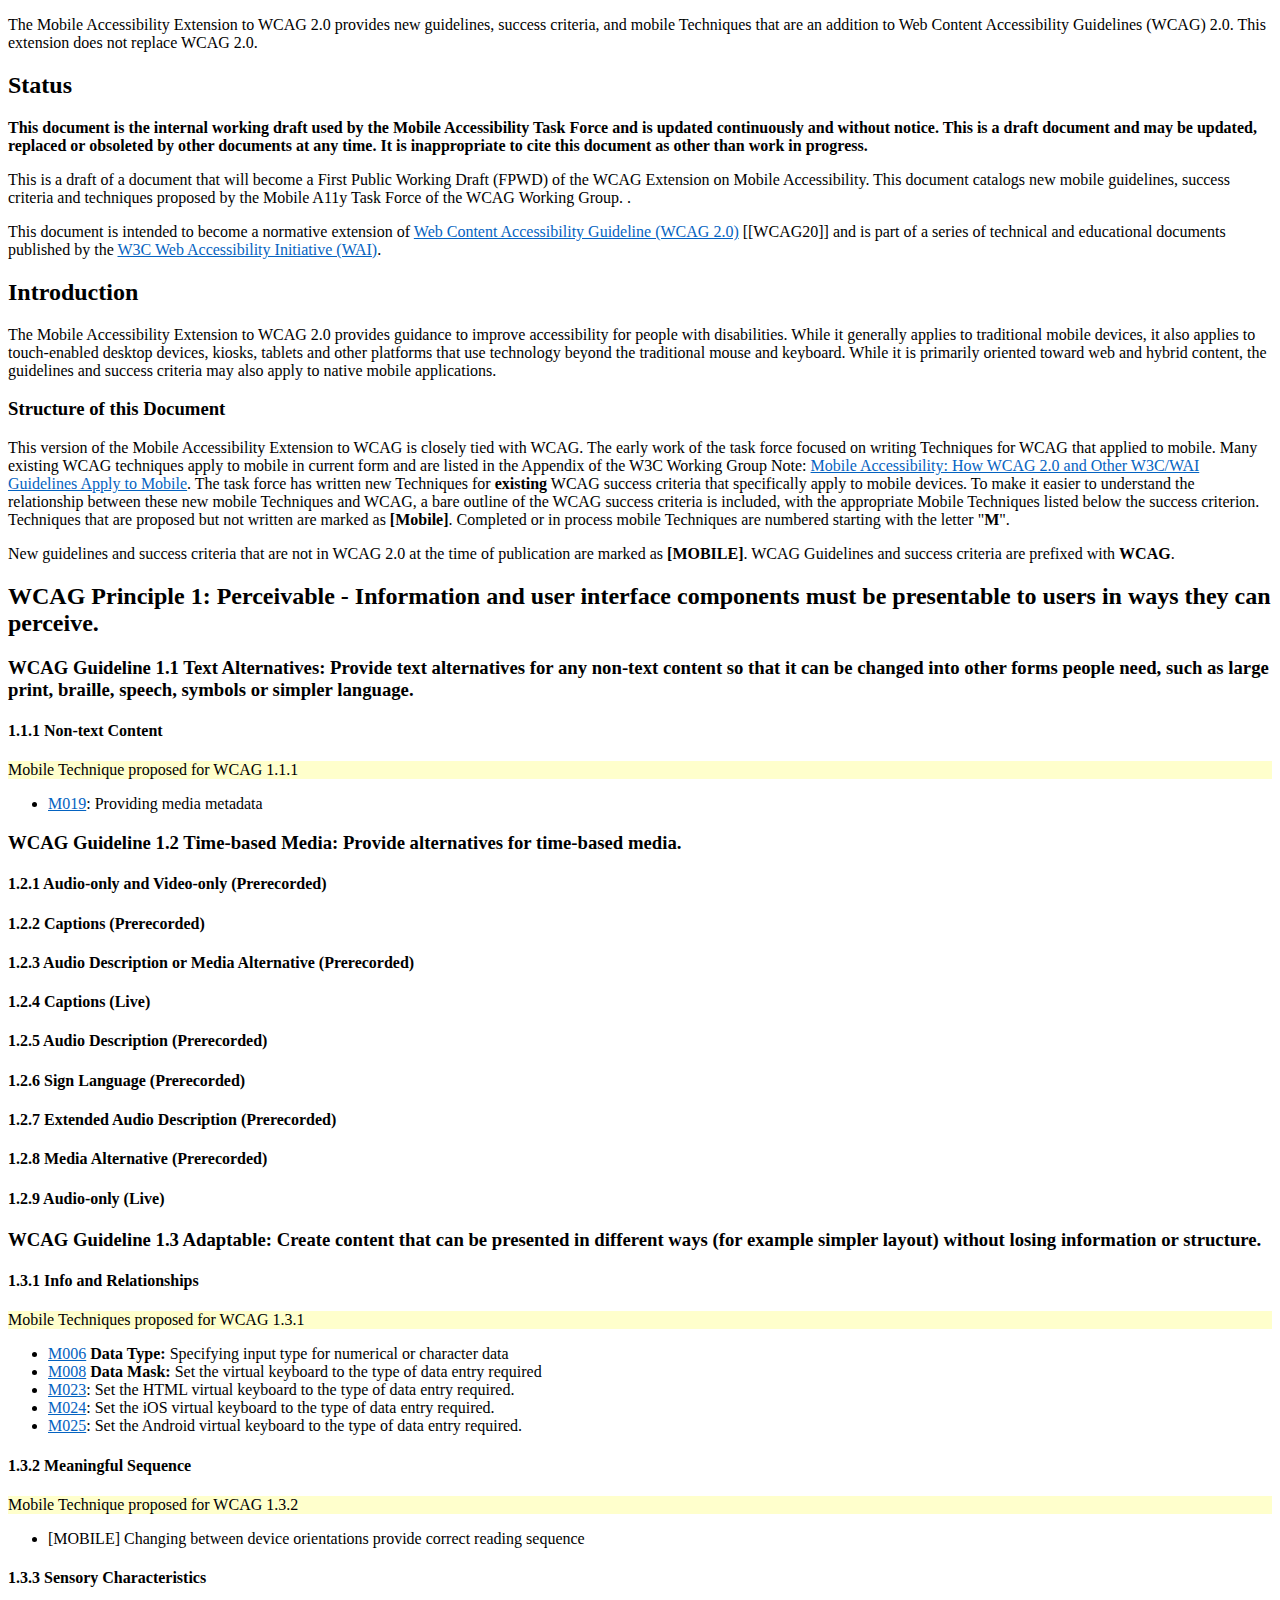
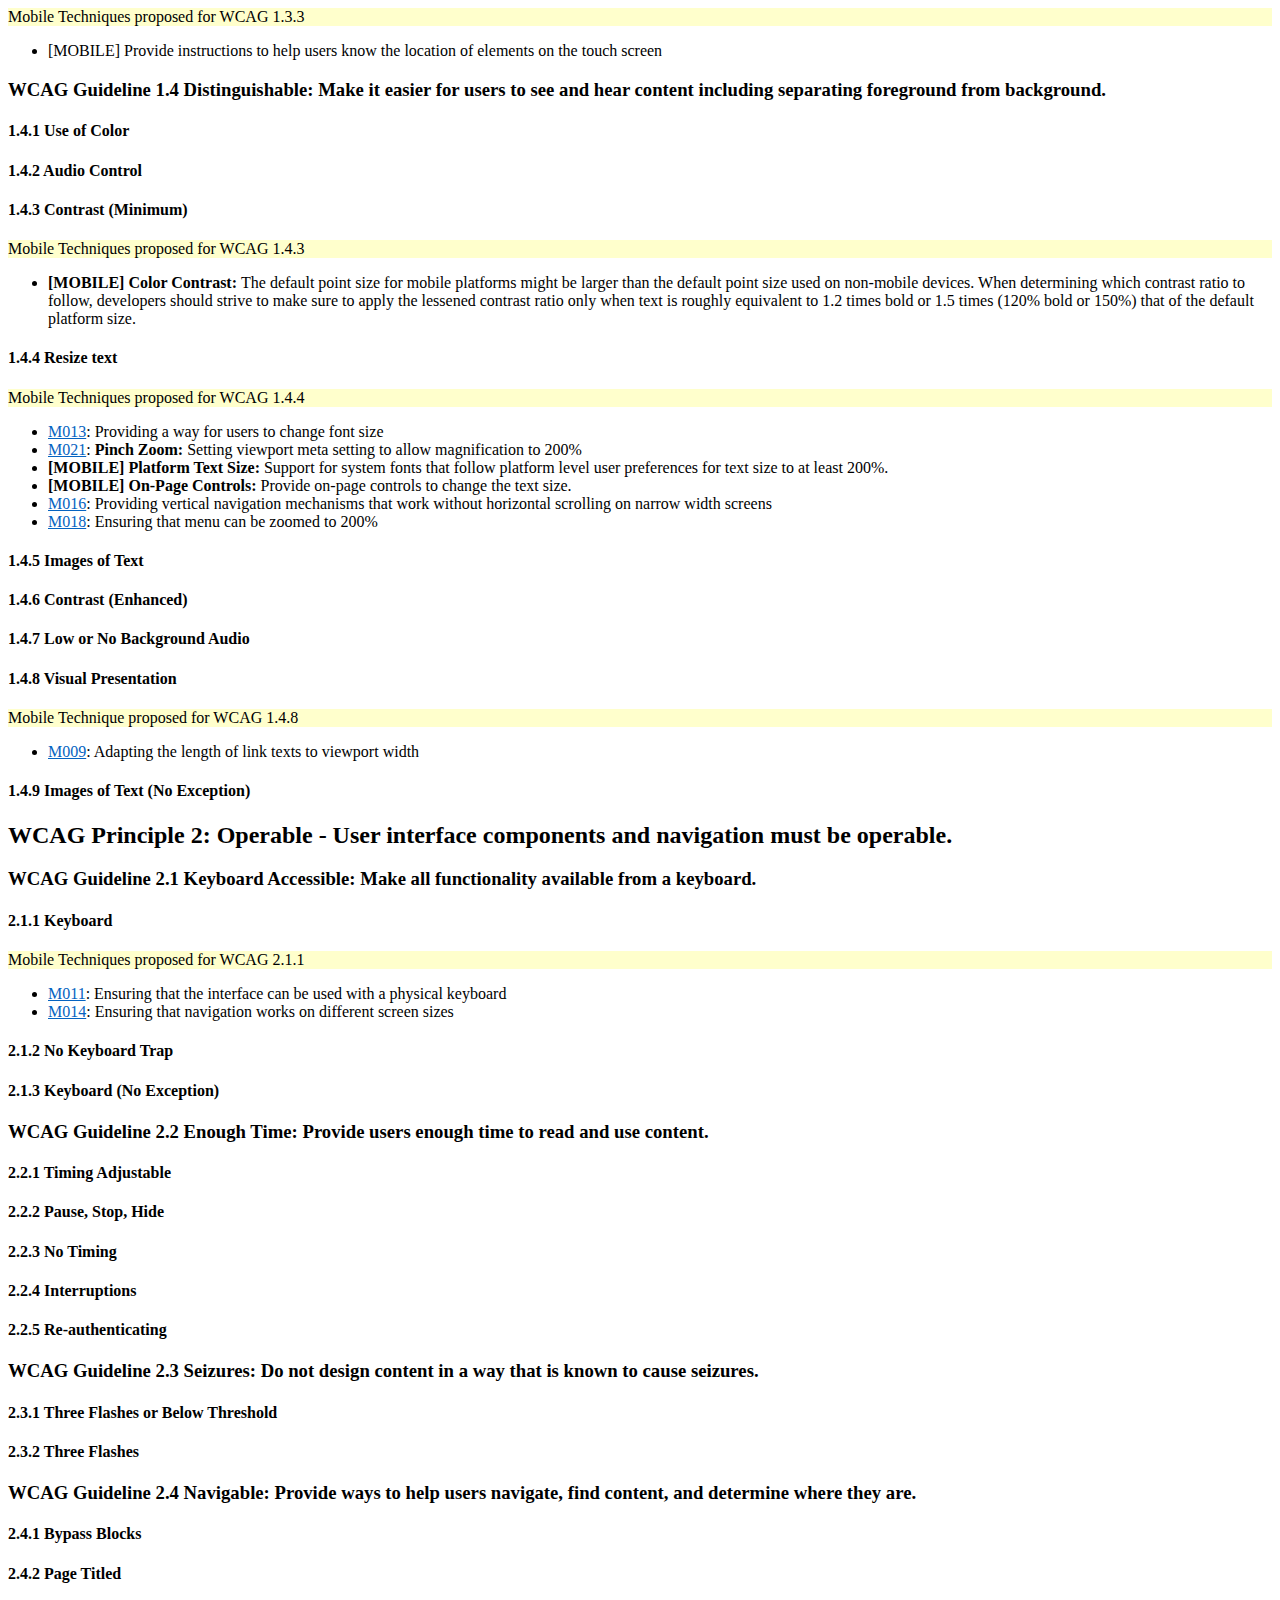
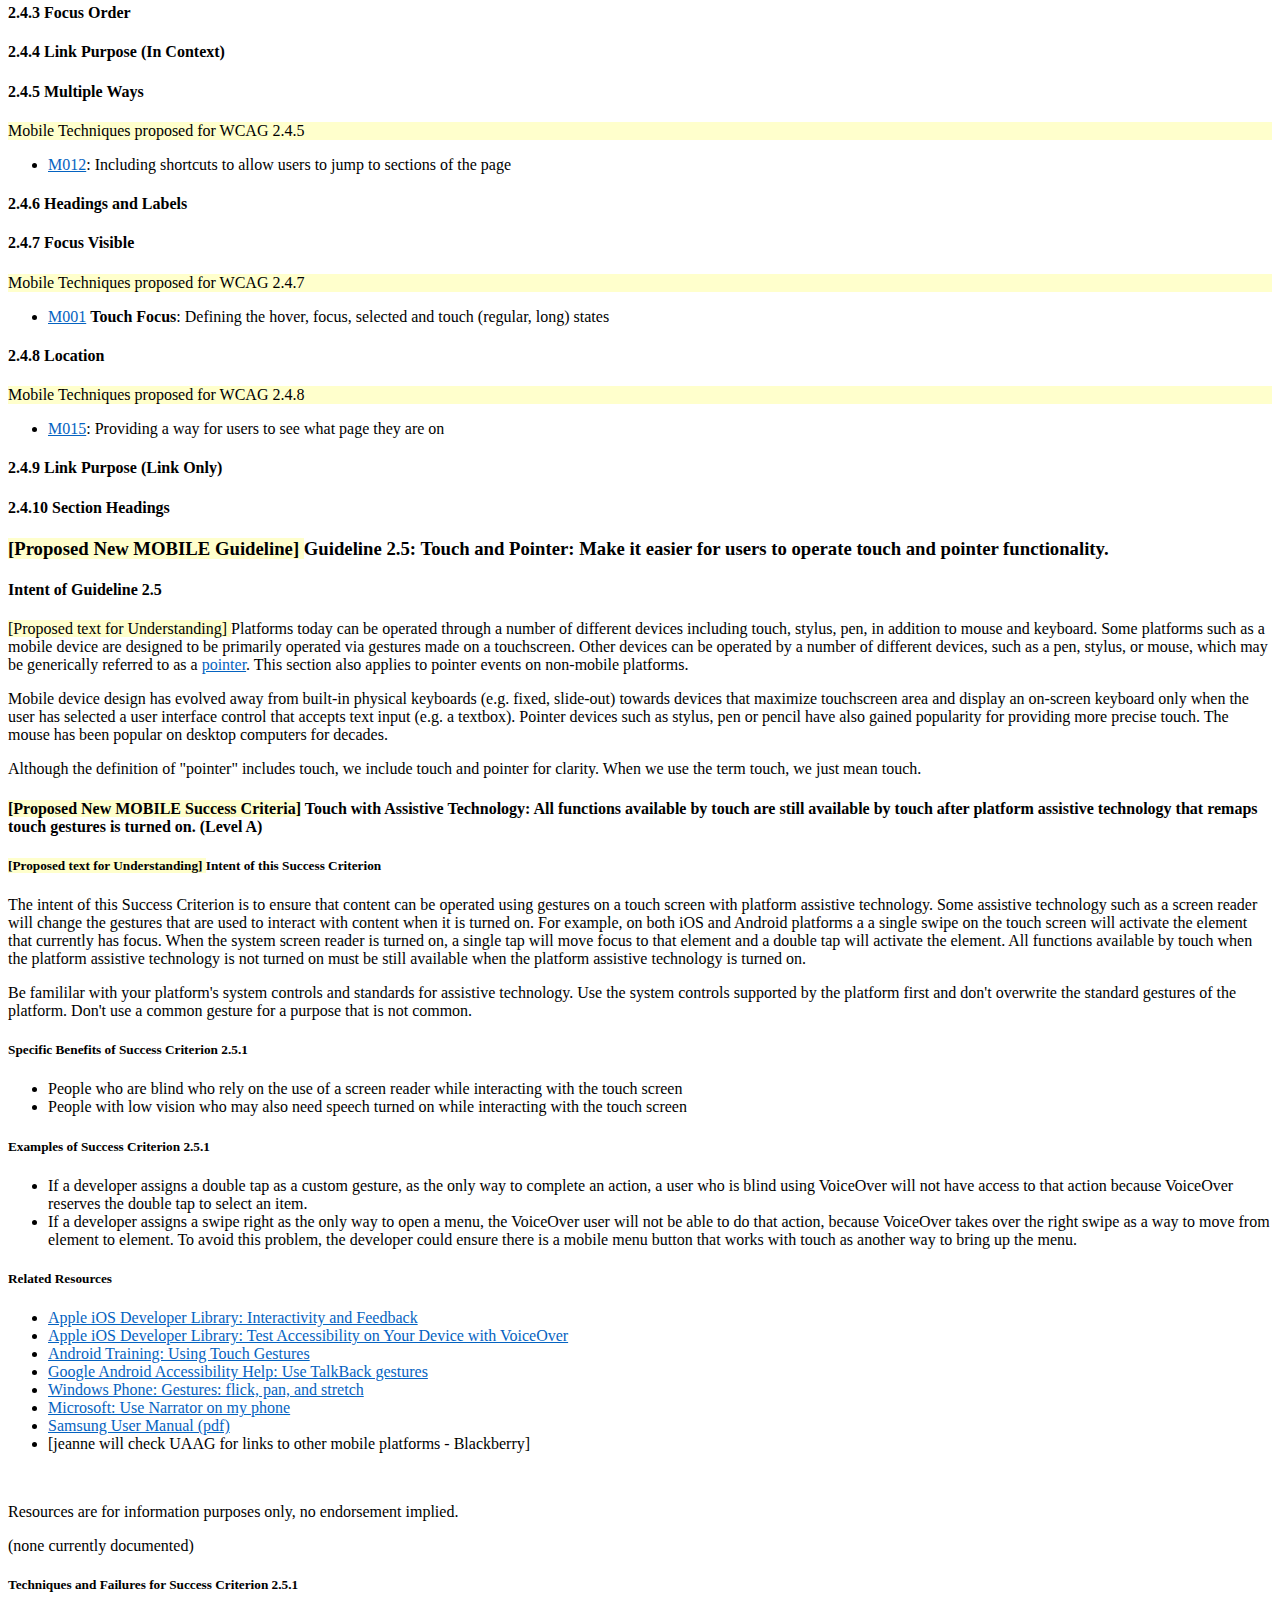
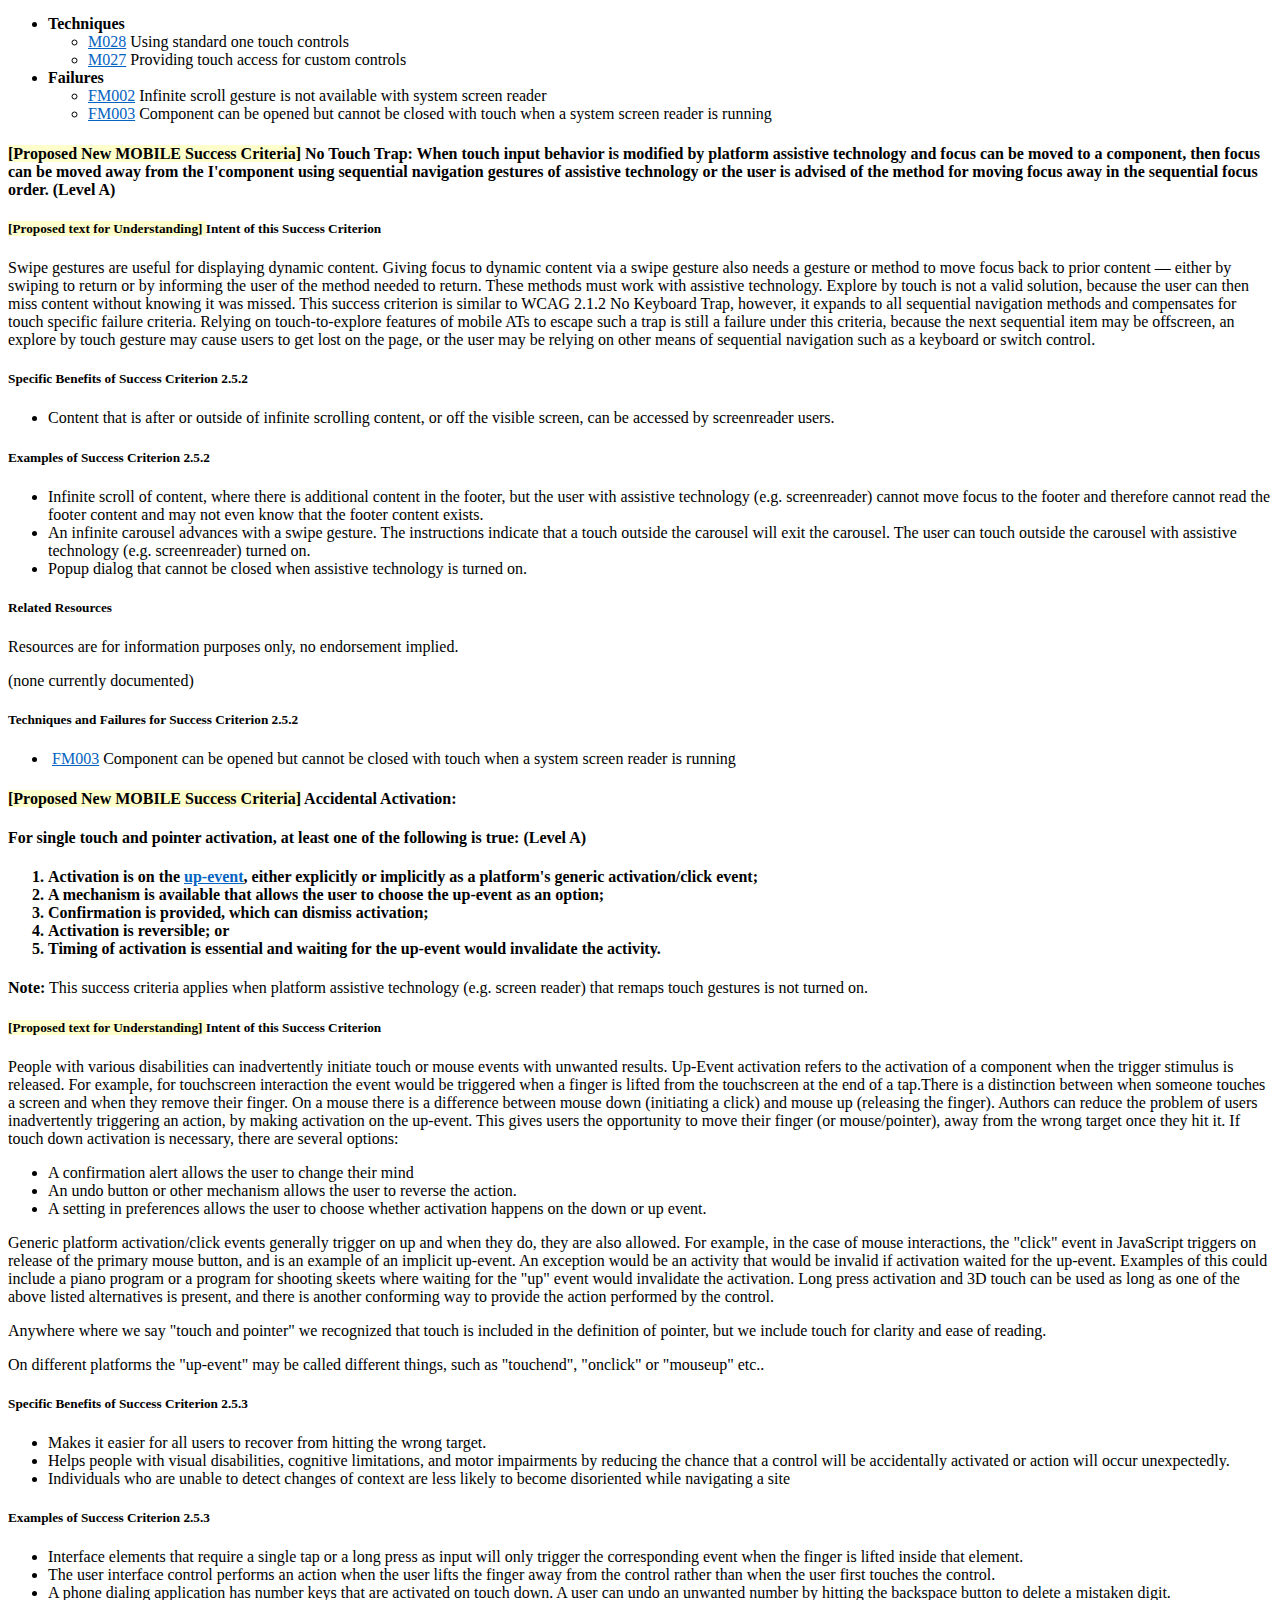
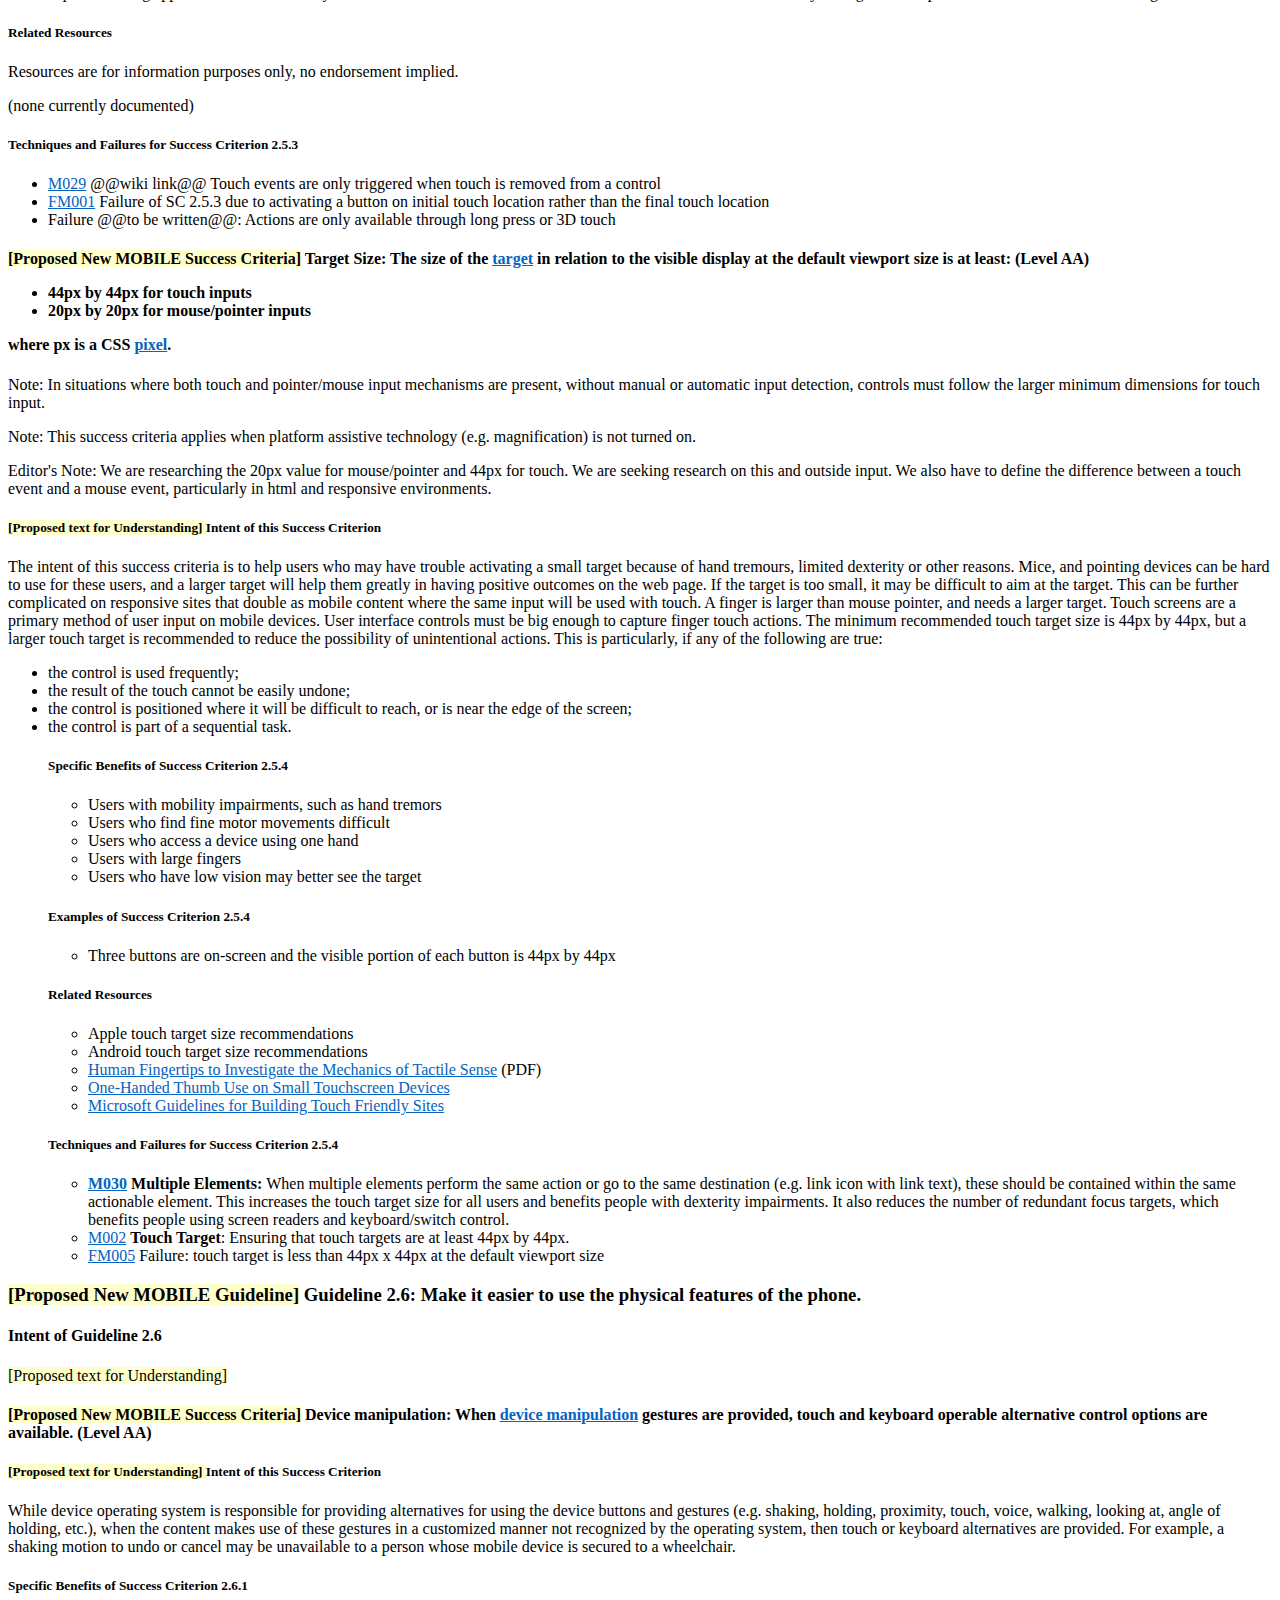
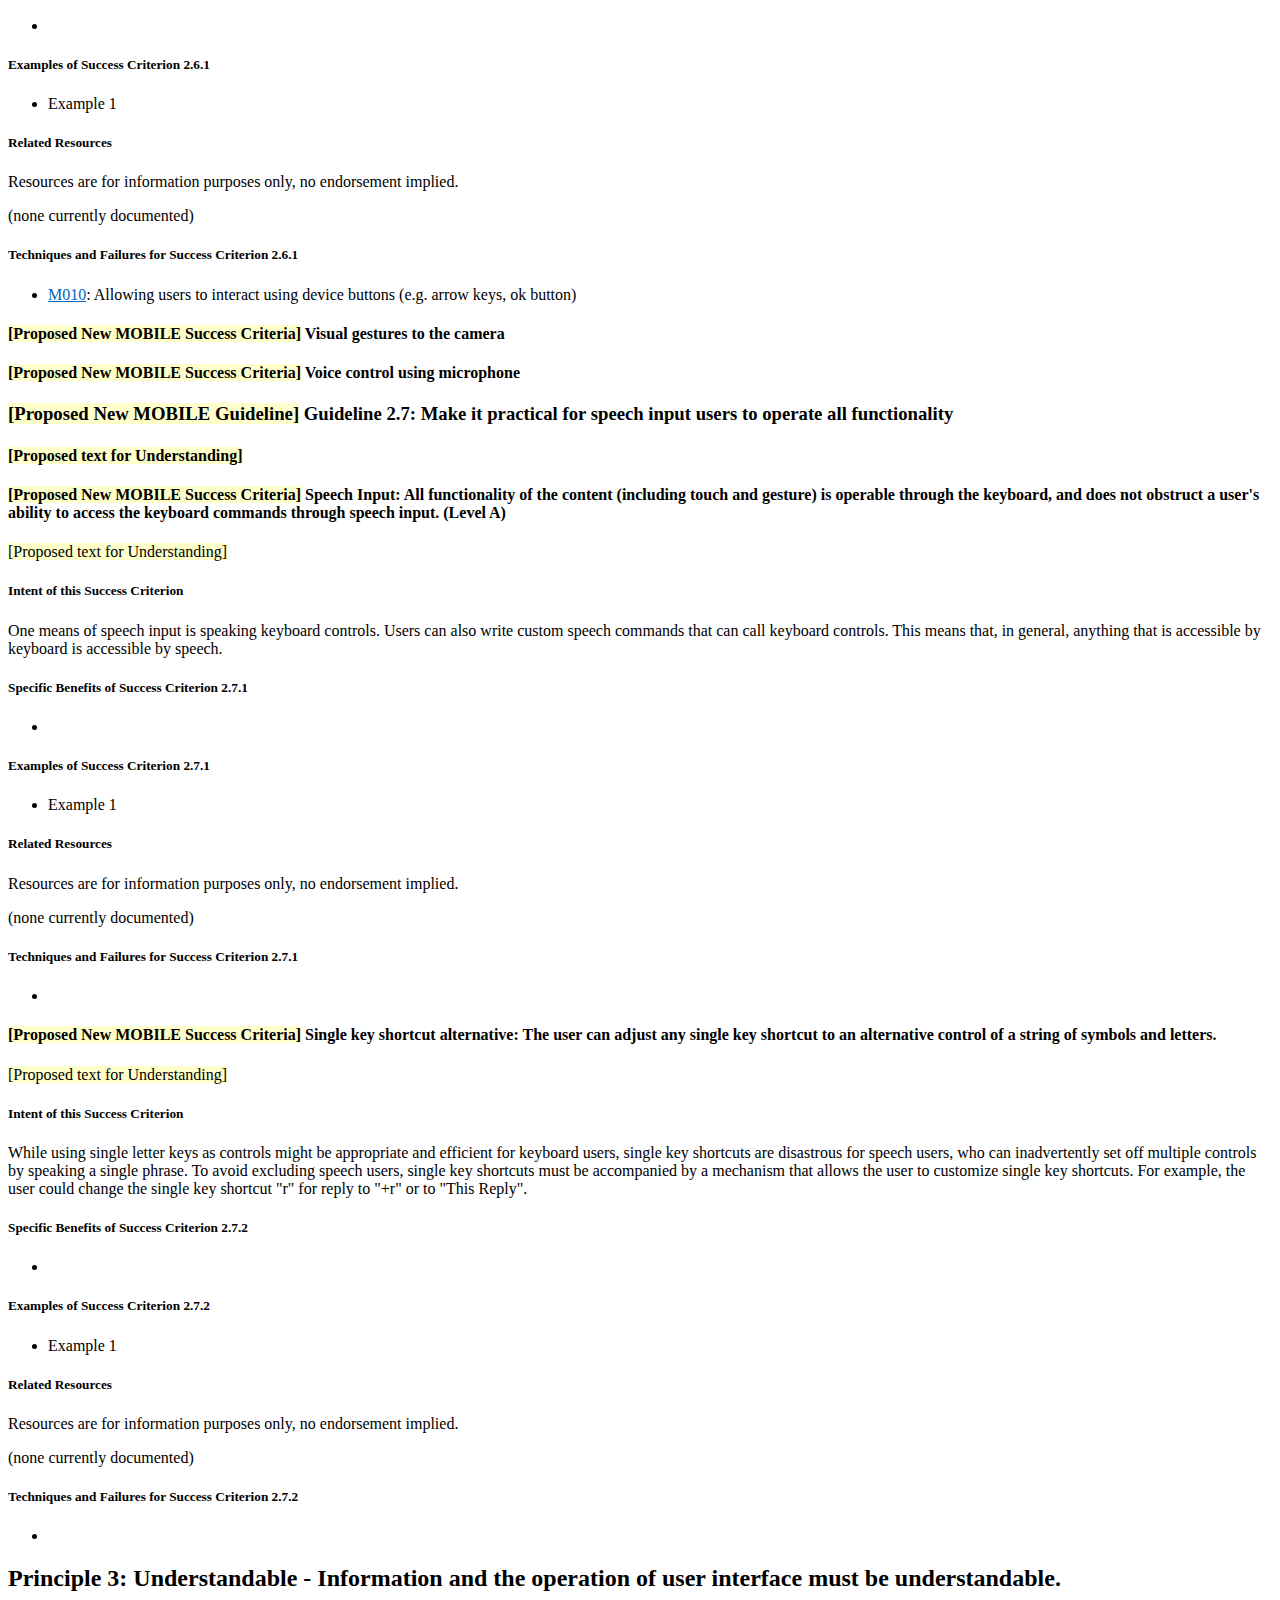
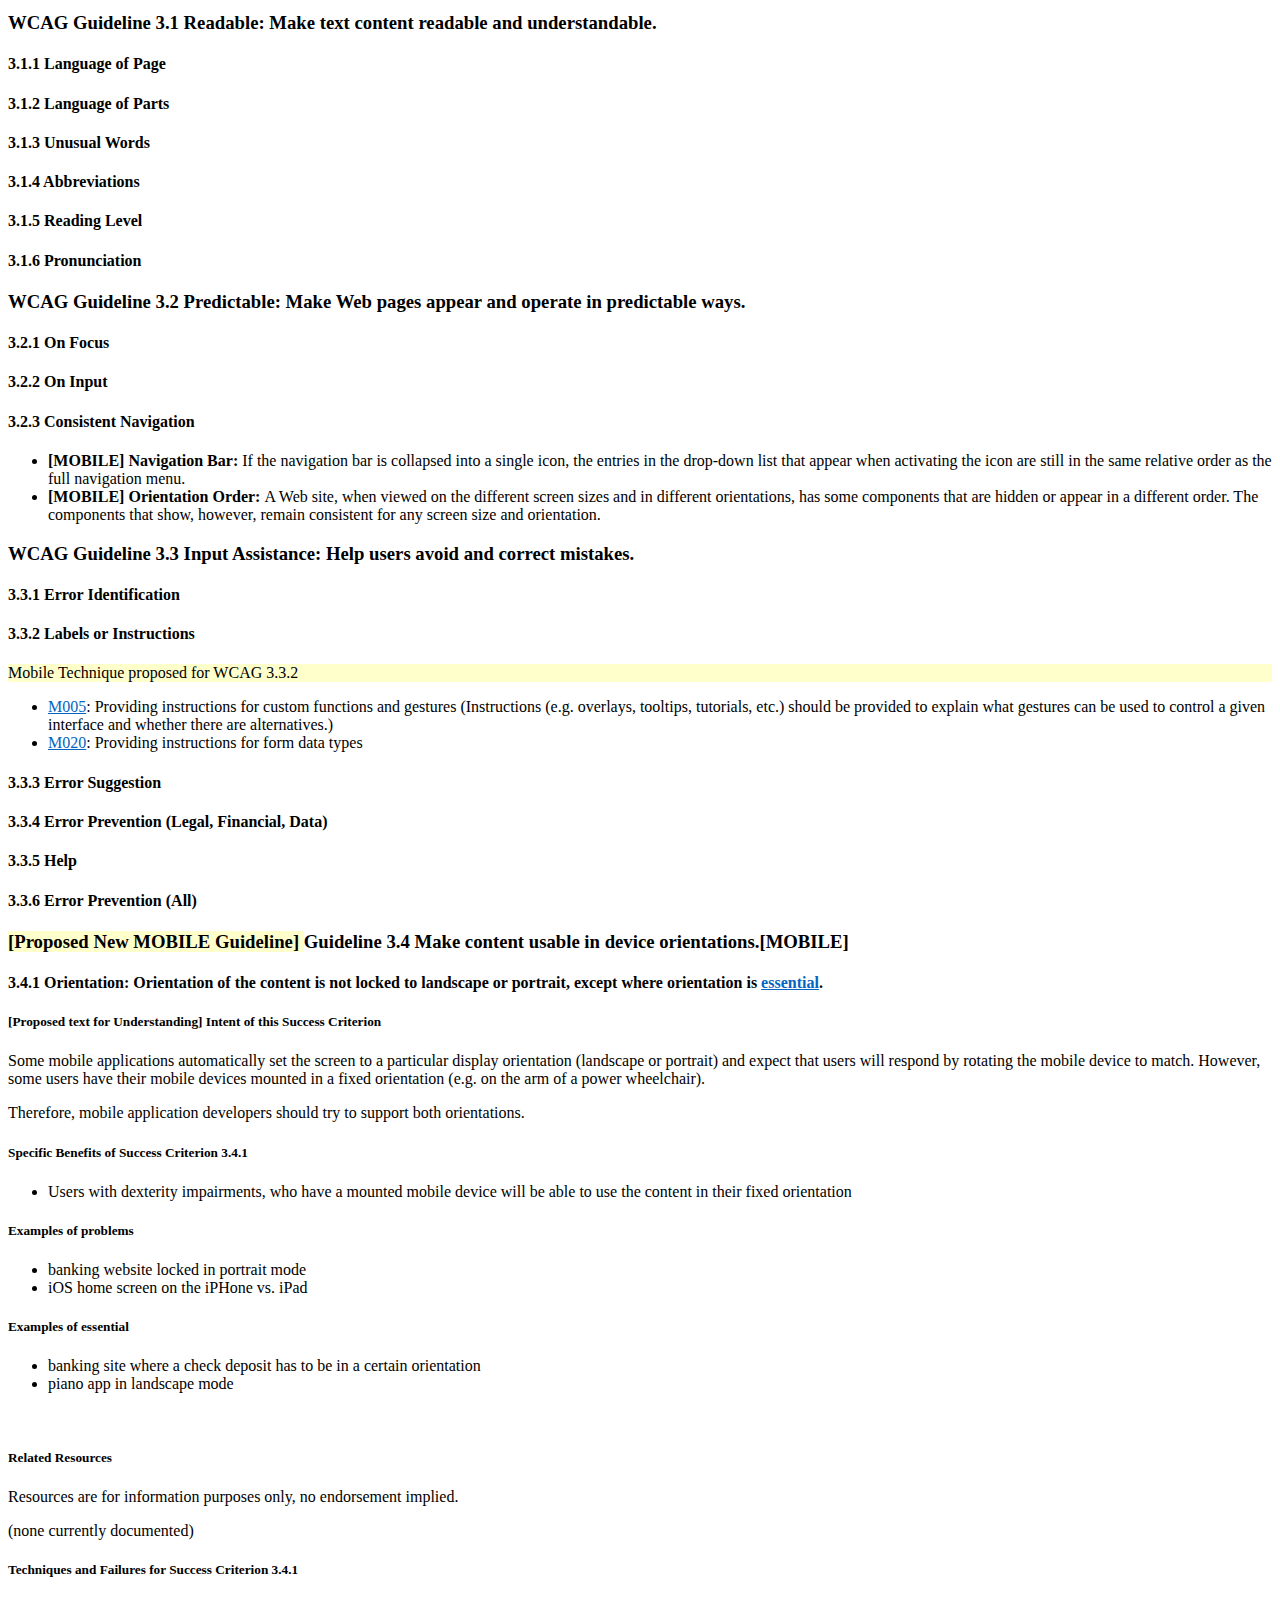
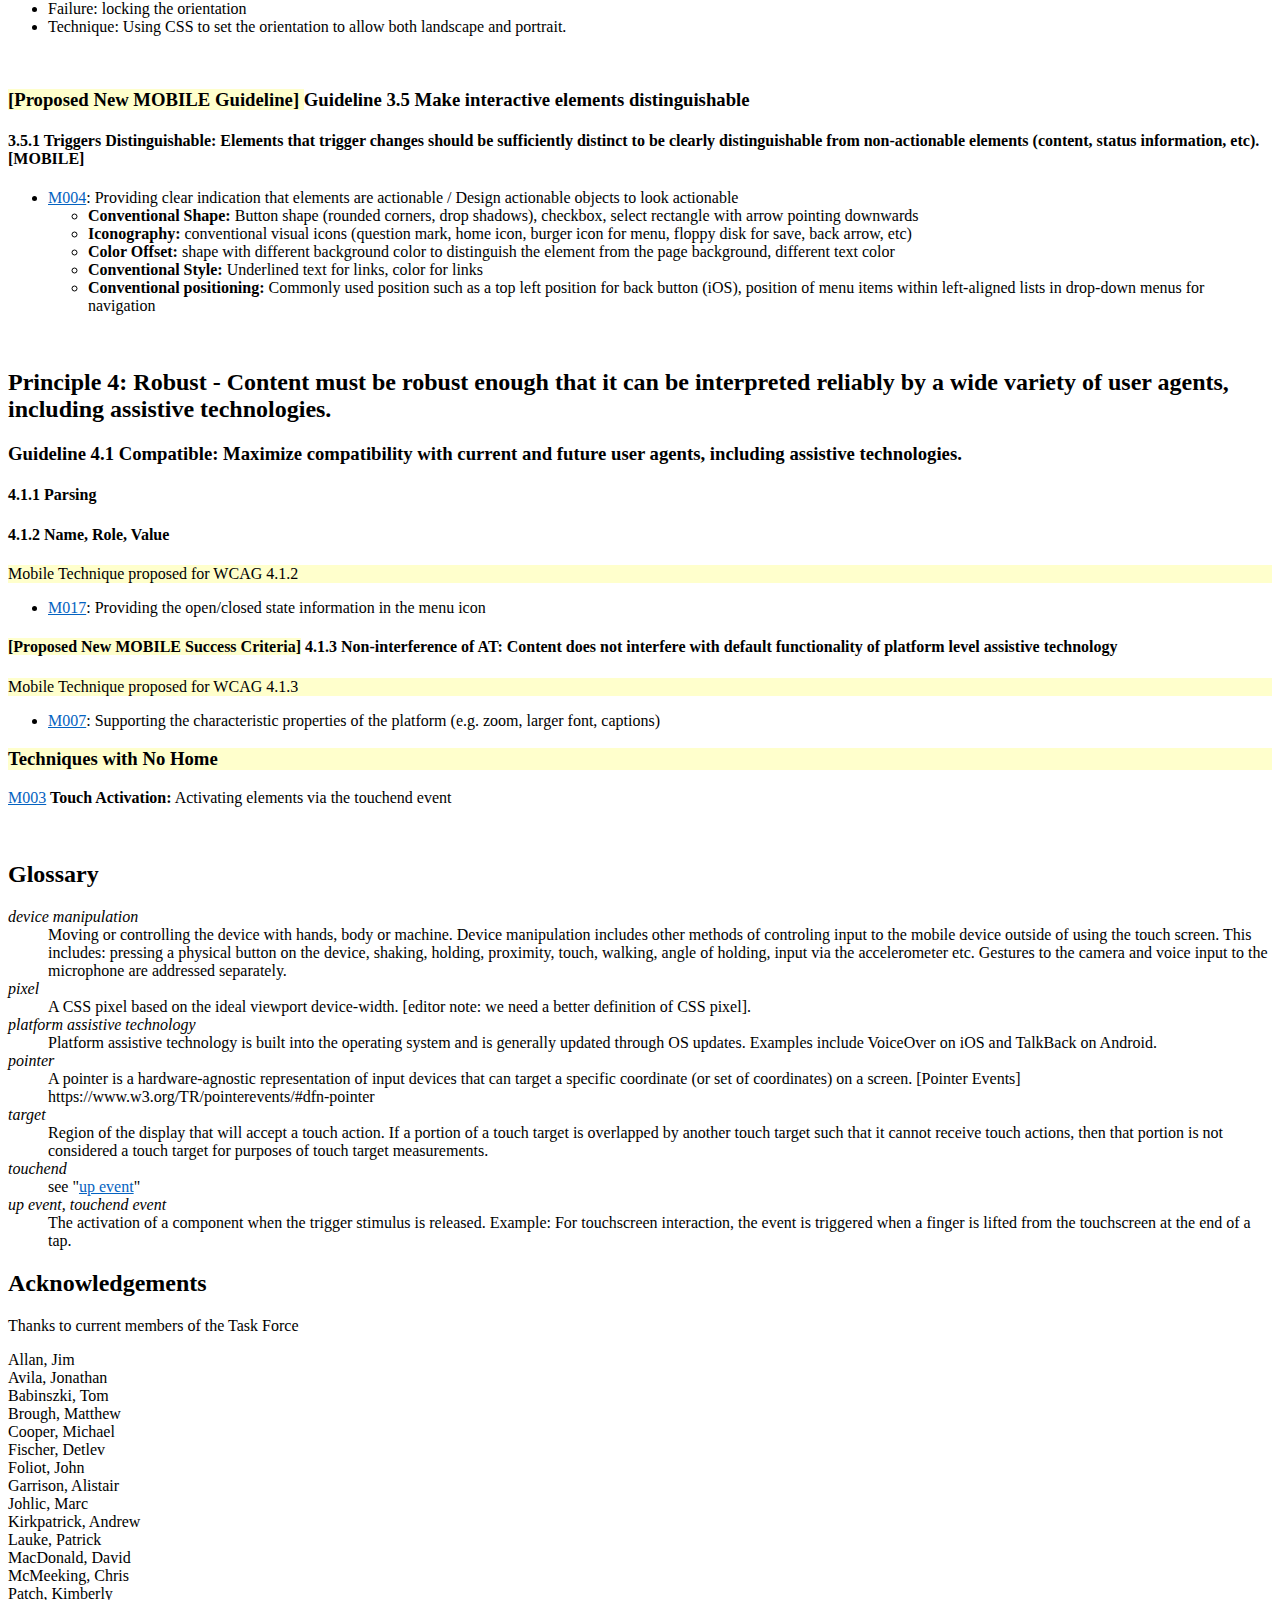
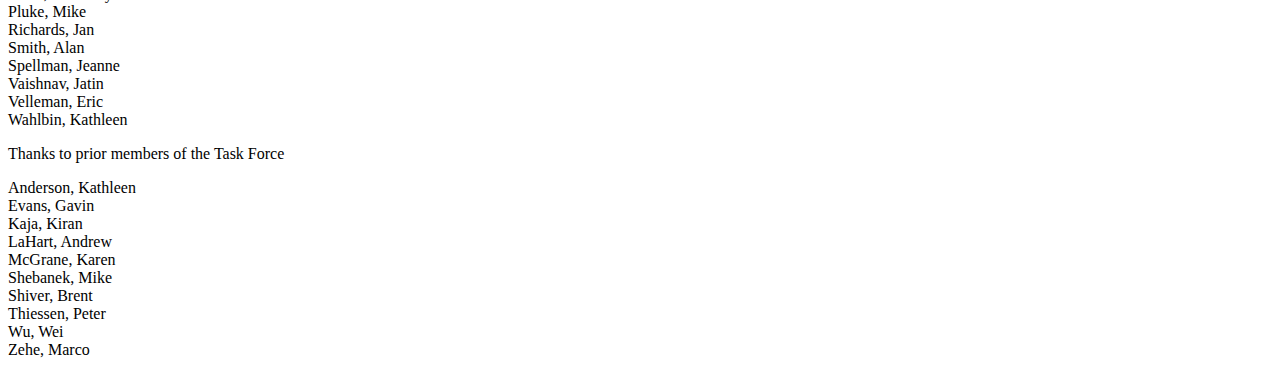
<file: index.html>
<!DOCTYPE html>
<html>
  <head>
    <title>Mobile Accessibility WCAG Extension</title>
    <meta charset='utf-8'>
    <meta name="viewport" content="width=device-width, initial-scale=1, shrink-to-fit=no">
    <link rel="stylesheet" type="text/css" href="https://www.w3.org/StyleSheets/TR/2016/W3C-WD">
    <link rel="stylesheet" type="text/css" href="https://www.w3.org/TR/WCAG20/additional.css"/>
    <script src='https://www.w3.org/Tools/respec/respec-w3c-common'
            async class='remove'></script>
    <script class='remove'>
      var respecConfig = {
          // specification status (e.g. WD, LCWD, WG-NOTE, etc.). If in doubt use ED.
          specStatus:           "ED",
          
          // the specification's short name, as in http://www.w3.org/TR/short-name/
          shortName:            "mobile-accessibility-extension",

          // if your specification has a subtitle that goes below the main
          // formal title, define it here
          // subtitle   :  "an excellent document",

          // if you wish the publication date to be other than the last modification, set this
          // publishDate:  "2009-08-06",

          // if the specification's copyright date is a range of years, specify
          // the start date here:
          // copyrightStart: "2005"

          // if there is a previously published draft, uncomment this and set its YYYY-MM-DD date
          // and its maturity status
          // previousPublishDate:  "1977-03-15",
          // previousMaturity:  "WD",

          // if there a publicly available Editor's Draft, this is the link
          edDraftURI:           "http://w3c.github.io/Mobile-A11y-Extension/",

          // if this is a LCWD, uncomment and set the end of its review period
          // lcEnd: "2009-08-05",

          // editors, add as many as you like
          // only "name" is required
          editors:  [
			  {
                  name:       "Michael Cooper"
              },
			  {
                  name:       "Kim Patch"
              },
			  {
                  name:       "Jeanne Spellman"
              },
			   {
                  name:       "Kathy Wahlbin"
              },
			  
          ],
          
          // name of the WG
          wg:           "Mobile Accessibililty Task Force",
          
          // URI of the public WG page
          wgURI:        "http://www.w3.org/WAI/GL/mobile-a11y-tf/",
          
          // name (without the @w3c.org) of the public mailing to which comments are due
          wgPublicList: "public-mobile-a11y-tf",
          
          // URI of the patent status for this WG, for Rec-track documents
          // !!!! IMPORTANT !!!!
          // This is important for Rec-track documents, do not copy a patent URI from a random
          // document unless you know what you're doing. If in doubt ask your friendly neighbourhood
          // Team Contact.
          wgPatentURI:  "http://www.w3.org/2004/01/pp-impl/35422/status",
          // !!!! IMPORTANT !!!! MAKE THE ABOVE BLINK IN YOUR HEAD
		  maxTocLevel: 2,
      };
    </script>
    <style>
	.proposed {background-color:#FFFFCC}
	</style>
  </head>
  <body link="#0563c1" dir="ltr" lang="en-US">
    <section id='abstract'>
      <p>
        The Mobile Accessibility Extension to WCAG 2.0 provides new guidelines, success criteria, and mobile Techniques that are an addition to Web Content Accessibility Guidelines (WCAG) 2.0. This extension does not replace WCAG 2.0. </p>
    </section>
    
    <section id='sotd'>
    <h2>Status</h2>
      <p><strong>This document is the internal working draft used by the Mobile Accessibility Task Force and is updated continuously and without notice. This is a draft document and may be updated, replaced or   obsoleted by other documents at any time. It is inappropriate to cite   this document as other than work in progress.</strong>
      </p>
      <p>This is a draft of a document that will become a First Public Working Draft (FPWD) of the WCAG Extension on Mobile Accessibility. This document catalogs new mobile guidelines, success criteria and techniques proposed by the Mobile A11y Task Force of the WCAG Working Group. . </p>
      <p>This document is intended to become a normative extension of <a href="http://www.w3.org/TR/WCAG20/">Web Content Accessibility Guideline (WCAG 2.0)</a> [[WCAG20]] and is part of a series of technical and educational documents published by the <a href="http://www.w3.org/WAI/">W3C Web Accessibility Initiative (WAI)</a>. </p>

    </section>
    
    <section class="introductory">
      <h2 id="intro">Introduction</h2>
      <p>The Mobile Accessibility Extension to WCAG 2.0 provides guidance to improve accessibility for people with disabilities. While it generally applies to traditional mobile devices, it also applies to touch-enabled desktop devices, kiosks, tablets and other platforms that use technology beyond the traditional mouse and keyboard. While it is primarily oriented toward web and hybrid content, the guidelines and success criteria may also apply to native mobile applications. </p>
      <h3>Structure of this Document</h3>
      <p>This version of the Mobile Accessibility Extension to WCAG is closely tied with WCAG. The early work of the task force focused on writing Techniques for WCAG that applied to mobile. Many existing WCAG techniques apply to mobile in current form and are listed in the Appendix of the W3C Working Group Note: <a href="https://www.w3.org/TR/mobile-accessibility-mapping/#wcag-techniques-that-apply-to-mobile">Mobile Accessibility: How WCAG 2.0 and Other W3C/WAI Guidelines Apply to Mobile</a>. The task force has written new Techniques for <strong>existing</strong> WCAG success criteria that specifically apply to mobile devices.  To make it easier to understand the relationship between these new mobile Techniques and WCAG, a bare outline of the WCAG success criteria is included, with the appropriate Mobile Techniques listed below the success criterion. Techniques that are proposed but not written are marked as<strong> [Mobile]</strong>. Completed or in process mobile Techniques are numbered starting with the letter &quot;<strong>M</strong>&quot;. </p>
      <p>New guidelines and success criteria that are not in WCAG 2.0 at the time of publication are marked as <strong>[MOBILE]</strong>. WCAG Guidelines and success criteria are prefixed with <strong>WCAG</strong>. </p>
    </section>
    
    <section class="principle">
      <h2 class="principle" id="perceivable">WCAG Principle 1: Perceivable - Information and user interface components must be presentable to users in ways they can perceive.</h2>
     <section class="guideline">
     <div>
      <h3>WCAG Guideline 1.1 Text Alternatives: Provide text alternatives for any   non-text content so that it can be changed into other forms people need,   such as large print, braille, speech, symbols or simpler language.</h3>
      </div>
      <h4>1.1.1 Non-text Content</h4>
      <p class="proposed">Mobile Technique proposed for WCAG 1.1.1</p>
      <ul>
        <li><a rel="nofollow" href="http://w3c.github.io/Mobile-A11y-TF-Note/Techniques/M019">M019</a>: Providing media metadata</li>
      </ul>
      </section>
      <section class="guideline">
      <div>
      <h3>WCAG Guideline 1.2 Time-based Media: Provide alternatives for time-based media.</h3>
      </div>
      <h4>1.2.1 Audio-only and Video-only (Prerecorded)</h4>
      <h4>1.2.2 Captions (Prerecorded)</h4>
      <h4>1.2.3 Audio Description or Media Alternative (Prerecorded)</h4>
      <h4>1.2.4 Captions (Live)</h4>
      <h4>1.2.5 Audio Description (Prerecorded)</h4>
      <h4>1.2.6 Sign Language (Prerecorded)</h4>
      <h4>1.2.7 Extended Audio Description  (Prerecorded)</h4>
      <h4>1.2.8 Media Alternative (Prerecorded)</h4>
      <h4>1.2.9 Audio-only (Live)</h4>
      </section>
      <section class="guideline">
      <div>
        <h3>WCAG Guideline 1.3 Adaptable: Create content that   can be presented in different ways (for example simpler layout) without   losing information or structure.</h3>
      </div>
      <h4>1.3.1 Info and Relationships</h4>
      <p class="proposed">Mobile Techniques proposed for WCAG 1.3.1</p>
      <ul>
        <li><a rel="nofollow" href="http://w3c.github.io/Mobile-A11y-TF-Note/Techniques/M006">M006</a> <strong>Data Type: </strong>Specifying input type for numerical or character data</li>
        <li><a rel="nofollow" href="http://w3c.github.io/Mobile-A11y-TF-Note/Techniques/M008">M008</a><strong> Data Mask:</strong> Set the virtual keyboard to the type of data entry required</li>
        <li><a rel="nofollow" href="http://w3c.github.io/Mobile-A11y-TF-Note/Techniques/M023">M023</a>: Set the HTML virtual keyboard to the type of data entry required.</li>
        <li><a rel="nofollow" href="http://w3c.github.io/Mobile-A11y-TF-Note/Techniques/M024">M024</a>: Set the iOS virtual keyboard to the type of data entry required.</li>
        <li><a rel="nofollow" href="http://w3c.github.io/Mobile-A11y-TF-Note/Techniques/M025">M025</a>: Set the Android virtual keyboard to the type of data entry required.</li>
      </ul>
      <h4>1.3.2 Meaningful Sequence</h4>
      <p class="proposed">Mobile Technique proposed for WCAG 1.3.2</p>
      <ul>
        <li>[MOBILE] Changing between device orientations provide correct reading sequence</li>
      </ul>
      <h4>1.3.3 Sensory Characteristics</h4>
      <p class="proposed">Mobile Techniques proposed for WCAG 1.3.3</p>
      <ul>
        <li>[MOBILE] Provide instructions to help users know the location of elements on the touch screen</li>
      </ul>      
      </section>
      <section class="guideline">   
      <div>
        <h3>WCAG Guideline 1.4 Distinguishable:         Make it easier for users to see and hear content including separating foreground from background. </h3>
      </div>
      <h4>1.4.1 Use of Color</h4>
      <h4>1.4.2 Audio Control</h4>
      <h4>1.4.3 Contrast (Minimum)</h4>
      <p class="proposed">Mobile Techniques proposed for WCAG 1.4.3</p>
      <ul>
        <li><strong>[MOBILE] Color Contrast: </strong>The default point size   for mobile platforms might be larger than the default point size used   on non-mobile devices. When determining which contrast ratio to follow,   developers should strive to make sure to apply the lessened contrast   ratio only when text is roughly equivalent to 1.2 times bold or 1.5   times (120% bold or 150%) that of the default platform size. </li>
      </ul>
      <h4>1.4.4 Resize text</h4>
      <p class="proposed">Mobile Techniques proposed for WCAG 1.4.4</p>
      <ul>
        <li><a rel="nofollow" href="http://w3c.github.io/Mobile-A11y-TF-Note/Techniques/M013">M013</a>: Providing a way for users to change font size</li>
        <li><a rel="nofollow" href="http://w3c.github.io/Mobile-A11y-TF-Note/Techniques/M021">M021</a>: <strong>Pinch Zoom:</strong> Setting viewport meta setting to allow magnification to 200%</li>
        <li><strong>[MOBILE] Platform Text Size: </strong>Support for system fonts that follow platform level user preferences for text size to at least 200%.</li>
        <li><strong>[MOBILE] On-Page Controls: </strong>Provide on-page controls to change the text size. </li>
        <li><a rel="nofollow" href="http://w3c.github.io/Mobile-A11y-TF-Note/Techniques/M016">M016</a>: Providing vertical navigation mechanisms that work without horizontal scrolling on narrow width screens</li>
        <li><a rel="nofollow" href="http://w3c.github.io/Mobile-A11y-TF-Note/Techniques/M018">M018</a>: Ensuring that menu can be zoomed to 200%</li>
      </ul>
      <h4>1.4.5 Images of Text</h4>
      <h4>1.4.6 Contrast (Enhanced)</h4>
      <h4>1.4.7 Low or No Background Audio</h4>
      <h4>1.4.8 Visual Presentation</h4>
      <p class="proposed">Mobile Technique proposed for WCAG 1.4.8</p>
      <ul>
        <li><a rel="nofollow" href="http://w3c.github.io/Mobile-A11y-TF-Note/Techniques/M009">M009</a>: Adapting the length of link texts to viewport width</li>
      </ul>
      <h4>1.4.9 Images of Text (No Exception)    </h4>
    </section>
  </section>
<section class="principle">
  <h2 class="principle" id="operable">WCAG Principle 2: Operable - User interface components and navigation must be operable.</h2>
    <section class="guideline">
      <h3>WCAG Guideline 2.1 Keyboard Accessible:         Make all functionality available from a keyboard. </h3>
    <section class="sc">
    <h4>2.1.1 Keyboard</h4>
    <p class="proposed">Mobile Techniques proposed for WCAG 2.1.1</p>
    <ul>
      <li><a rel="nofollow" href="http://w3c.github.io/Mobile-A11y-TF-Note/Techniques/M011">M011</a>: Ensuring that the interface can be used with a physical keyboard</li>
      <li><a rel="nofollow" href="http://w3c.github.io/Mobile-A11y-TF-Note/Techniques/M014">M014</a>: Ensuring that navigation works on different screen sizes</li>
    </ul>
    </section>
    <section class="sc">
    <h4>2.1.2 No Keyboard Trap</h4>
    </section>
    <section class="sc">
    <h4>2.1.3 Keyboard (No Exception)</h4>
      </section>
  </section>
      <section class="guideline">
  
      <h3>WCAG Guideline 2.2 Enough Time:         Provide users enough time to read and use content. </h3>
   
    
    <section class="sc">
    <h4>2.2.1 Timing Adjustable</h4>
    </section>
    <section class="sc">
    <h4>2.2.2 Pause, Stop, Hide</h4>
    </section>
    <section class="sc">
    <h4>2.2.3 No Timing</h4>
    </section>
    <section class="sc">
    <h4>2.2.4 Interruptions</h4>
    </section>
    <section class="sc">
    <h4>2.2.5 Re-authenticating</h4>
    </section>
      </section>
      <section class="guideline">

      <h3><a id="seizure"> </a> WCAG Guideline 2.3 Seizures: Do not design content in a way that is known to cause seizures.</h3>

    <section class="sc">
    <h4>2.3.1 Three Flashes or Below Threshold</h4>
    </section>
    <section class="sc">
    <h4>2.3.2 Three Flashes</h4>
    </section>
      </section>
  <section class="guideline">
      <h3><a id="navigation-mechanisms"> </a> WCAG Guideline 2.4 Navigable:         Provide ways to help users navigate, find content, and determine where they are. </h3>
    <section class="sc">
    <h4>2.4.1 Bypass Blocks</h4>
    </section>
    <section class="sc">
    <h4>2.4.2 Page Titled</h4>
    </section>
    <section class="sc">
    <h4>2.4.3 Focus Order</h4>
    </section>
    <section class="sc">
    <h4>2.4.4 Link Purpose (In Context)</h4>
    </section>
    <section class="sc">
    <h4>2.4.5 Multiple Ways</h4>
    <p class="proposed">Mobile Techniques proposed for WCAG 2.4.5</p>
    <ul>
      <li><a rel="nofollow" href="http://w3c.github.io/Mobile-A11y-TF-Note/Techniques/M012">M012</a>: Including shortcuts to allow users to jump to sections of the page</li>
    </ul>
    </section>
    <section class="sc">
    <h4>2.4.6 Headings and Labels</h4>
    </section>
    <section class="sc">
    <h4>2.4.7 Focus Visible</h4>
    <p class="proposed">Mobile Techniques proposed for WCAG 2.4.7</p>
    <ul>
      <li><a rel="nofollow" href="http://w3c.github.io/Mobile-A11y-TF-Note/Techniques/M001">M001</a> <strong>Touch Focus</strong>: Defining the hover, focus, selected and touch (regular, long) states</li>
    </ul>
    </section>
    <section class="sc">
    <h4>2.4.8 Location</h4>
    <p class="proposed">Mobile Techniques proposed for WCAG 2.4.8</p>
    <ul>
      <li><a rel="nofollow" href="http://w3c.github.io/Mobile-A11y-TF-Note/Techniques/M015">M015</a>: Providing a way for users to see what page they are on</li>
    </ul>
    </section>
    <section class="sc">
    <h4>2.4.9 Link Purpose (Link Only)</h4>
    </section>
    <section class="sc">
    <h4>2.4.10 Section Headings  </h4>
    </section>
  </section>
  <section class="guideline">
    <h3 id="touch-and-pointer"> <span class="proposed">[Proposed New MOBILE Guideline] </span>Guideline 2.5: Touch and Pointer: Make it easier for users to operate touch and pointer functionality. </h3>
    <section class="understanding introductory">
    <h4>Intent of Guideline 2.5</h4>
    <p><span class="proposed">[Proposed text for Understanding] </span>Platforms today can be operated through a number of different devices including touch, stylus, pen, in addition to mouse and keyboard. Some platforms such as a mobile device are designed to be primarily operated via gestures made on a touchscreen.  Other devices can be operated by a number of different devices, such as a pen, stylus, or mouse, which may be generically referred to as a <a href="#def-pointer">pointer</a>. This section also applies to pointer events on non-mobile platforms.</p>
    <p>
Mobile device design has evolved away from built-in physical keyboards (e.g. fixed, slide-out) towards devices that maximize touchscreen area and display an on-screen keyboard only when the user has selected a user interface control that accepts text input (e.g. a textbox). Pointer devices such as stylus, pen or pencil have also gained popularity for providing more precise touch. The mouse has been popular on desktop computers for decades.    </p>
    <p> Although the definition of &quot;pointer&quot; includes touch, we include touch and pointer for clarity.  When we use the term touch, we just mean touch. </p>
    </section>
    <section class="sc">
    <h4 id="sc-touch-with-AT" class="sc"><span class="proposed">[Proposed New MOBILE Success Criteria]</span>  Touch with Assistive Technology: All functions available by touch are still available by touch after platform assistive technology that remaps touch gestures is turned on.  (Level A)</h4>
    <section class="understanding">
      <h5><span class="proposed">[Proposed text for Understanding] </span> Intent of this Success Criterion</h5>
      <p>The intent of this Success Criterion is to ensure that content can be operated using gestures on a touch screen with platform assistive technology.  
Some assistive technology such as a screen reader will change the gestures that are used to interact with content when it is turned on.   For example, on both iOS and Android platforms a a single swipe on the touch screen will activate the element that currently has focus.  When the system screen reader is turned on, a single tap will move focus to that element and a double tap will activate the element.
All functions available by touch when the platform assistive technology is not turned on must be still available when the platform assistive technology is turned on.</p>
      <p>Be famililar with your platform's system controls and standards for assistive technology. Use the system controls supported by the platform first and don't overwrite the standard gestures of the platform. Don't use a common gesture for a purpose that is not common. </p>
      <h5>Specific Benefits of Success Criterion 2.5.1</h5>
      <ul>
        <li>People who are blind who rely on the use of a screen reader while interacting with the touch screen</li>    
        <li>People  	with low vision who may also need speech turned on while interacting  	with the touch screen</li>
      </ul>
   <h5>Examples of Success Criterion 2.5.1</h5>
   	  <ul>
         <li>If a developer assigns a double tap as a custom gesture, as the only way to complete an action, a user who is blind using VoiceOver will not have access to that action because VoiceOver reserves the double tap to select an item. </li>
         <li>If a developer assigns a swipe right as the only way to open a menu, the VoiceOver user will not be able to do that action, because VoiceOver takes over the right swipe as a way to move from element to element. To avoid this problem, the developer could ensure there is a mobile menu button that works with touch as another way to bring up the menu.</li>
   	  </ul>
   <h5>Related Resources</h5>
   <ul>
     <li><a href="https://developer.apple.com/library/ios/documentation/UserExperience/Conceptual/MobileHIG/InteractivityInput.html">Apple iOS Developer Library: Interactivity and Feedback</a></li>
     <li><a href="https://developer.apple.com/library/ios/technotes/TestingAccessibilityOfiOSApps/TestAccessibilityonYourDevicewithVoiceOver/TestAccessibilityonYourDevicewithVoiceOver.html">Apple iOS Developer Library: Test Accessibility on Your Device with VoiceOver</a></li>
     <li><a href="https://support.google.com/accessibility/android/answer/6151827?hl=en">Android Training: Using Touch Gestures</a></li>
     <li><a href="http://developer.android.com/training/gestures/index.html">Google Android Accessibility Help: Use TalkBack gestures</a></li>
     <li><a href="http://www.windowsphone.com/en-us/how-to/wp7/start/gestures-flick-pan-and-stretch">Windows Phone: Gestures: flick, pan, and stretch</a></li>
     <li><a href="https://www.microsoft.com/en/mobile/accessibility/use-narrator-on-my-phone/">Microsoft: Use Narrator on my phone</a></li>
     <li><a href="http://downloadcenter.samsung.com/content/UM/201503/20150303094626458/SM-G920F_UM_EU_Lollipop_Eng_Rev.1.0_150302.pdf">Samsung User Manual (pdf)</a></li>
     <li>[jeanne will check UAAG for links to other mobile platforms - Blackberry]</li>
   </ul>
   <p>&nbsp;</p>
   <p>Resources are for information purposes only, no endorsement implied.</p>
   <p>(none currently documented)</p>
   <h5>Techniques and Failures for Success Criterion 2.5.1</h5>
      <ul>
      <li><strong>Techniques</strong>
        <ul>
          <li><a rel="nofollow" href="http://w3c.github.io/Mobile-A11y-TF-Note/Techniques/M028">M028</a> Using standard one touch controls</li>
          <li><a rel="nofollow" href="http://w3c.github.io/Mobile-A11y-TF-Note/Techniques/M027">M027</a> Providing touch access for custom controls</li>
        </ul>
      </li>
      <li><strong>Failures</strong>
        <ul>
          <li><a rel="nofollow" href="http://w3c.github.io/Mobile-A11y-TF-Note/Techniques/FM002">FM002</a> Infinite scroll gesture is not available with system screen reader</li>
          <li><a rel="nofollow" href="http://w3c.github.io/Mobile-A11y-TF-Note/Techniques/FM003">FM003</a> Component can be opened but cannot be closed with touch when a system screen reader is running</li>
        </ul>
      </li>
    </ul>
  </section>
  </section>
<section class="sc">
  <h4 id="swipe-trap"><span class="proposed">[Proposed New MOBILE Success Criteria]</span>  No Touch Trap: When touch input behavior is modified by platform assistive technology and focus can be moved to a component, then focus can be moved away from the I'component using sequential navigation gestures of assistive technology or the user is advised of the method for moving focus away in the sequential focus order. (Level A) </h4>
<section class="understanding">
<h5 class="intent"><span class="proposed">[Proposed text for Understanding] </span> Intent of this Success Criterion</h5>
<p>Swipe gestures are useful for displaying dynamic content. Giving focus to dynamic content via a swipe gesture also needs a gesture or method to move focus back to  prior content &mdash; either by swiping to return or by informing the user of the method needed to return. These methods must work with assistive technology. Explore by touch is not a valid solution, because the user can then miss content without knowing it was missed. This success criterion is similar to WCAG 2.1.2 No Keyboard Trap, however, it expands to all sequential navigation methods and compensates for touch specific failure criteria.  Relying on touch-to-explore features of mobile ATs to escape such a trap is still a failure under this criteria, because the next sequential item may be offscreen, an explore by touch gesture may cause users to get lost on the page, or the user may be relying on other means of sequential navigation such as a keyboard or switch control.</p>
<h5 class="benefit">Specific Benefits of Success Criterion 2.5.2</h5>
<ul>
<li>Content that is after or outside of infinite scrolling content, or off the visible screen, can be accessed by screenreader users.</li>
</ul>
<h5 class="examples">Examples of Success Criterion 2.5.2</h5>
<ul>
  <li>Infinite scroll of content, where there is additional content in the footer, but the user with assistive technology (e.g. screenreader) cannot move focus to the footer and therefore cannot read the footer content and may not even know that the footer content exists. </li>
  <li>An infinite carousel advances with a swipe gesture. The instructions indicate that a touch outside the carousel will exit the carousel. The user can touch outside the carousel with assistive technology (e.g. screenreader) turned on.</li>
  <li>Popup dialog that cannot be closed when assistive technology is turned on. </li>
</ul>
<h5 class="resources">Related Resources</h5>
<p>Resources are for information purposes only, no endorsement implied.</p>
<p>(none currently documented)</p>
<h5 class="techniques">Techniques and Failures for Success Criterion 2.5.2</h5>
<ul>
<li>&nbsp;<a rel="nofollow" href="http://w3c.github.io/Mobile-A11y-TF-Note/Techniques/FM003">FM003</a> Component can be opened but cannot be closed with touch when a system screen reader is running</li>
</ul>
</section>   
</section>
<section class="sc">
  <h4 id="independent-activation"><span class="proposed">[Proposed New MOBILE Success Criteria]</span> Accidental Activation: </h4>
  <h4><span>For single touch and pointer activation, at least one of the following is true</span>: (Level A)
    <section class="understanding">
    </section>
  </h4>
  <h4>
    <ol>
      <li>Activation is on the <u><a href="https://www.w3.org/WAI/GL/mobile-a11y-tf/wiki/Proposed_revision_of_2.5.3#up-event">up-event</a></u>, either explicitly or implicitly as a platform's generic activation/click event; </li>
      <li>A mechanism is available that allows the user to choose the up-event as an option; </li>
      <li>Confirmation is provided, which can dismiss activation; </li>
      <li>Activation is reversible; or</li>
      <li>Timing of activation is essential and waiting for the up-event would invalidate the activity. </li>
    </ol>
  </h4>
  <p><strong>Note:</strong> This success criteria applies when platform assistive technology (e.g. screen reader) that remaps touch gestures is not turned on.</p>
  <section class="understanding">
  <h5 class="intent"><span class="proposed">[Proposed text for Understanding] </span> Intent of this Success Criterion</h5>
  <p>People with various disabilities can inadvertently initiate touch or mouse events with unwanted results. Up-Event activation refers to the activation of a component when the trigger stimulus is released. For example, for touchscreen interaction the event would be triggered when a finger is lifted from the touchscreen at the end of a tap.There is a distinction between when someone touches a screen and when they remove their finger. On a mouse there is a difference between mouse down (initiating a click) and mouse up (releasing the finger). Authors can reduce the problem of users inadvertently triggering an action, by making activation on the up-event. This gives users the opportunity to move their finger (or mouse/pointer), away from the wrong target once they hit it. If touch down activation is necessary, there are several options:</p>
  <ul>
    <li> A confirmation alert allows the user to change their mind </li>
    <li> An undo button or other mechanism allows the user to reverse the action. </li>
    <li> A setting in preferences allows the user to choose whether activation happens on the down or up event. </li>
  </ul>
  <p>Generic platform activation/click events generally trigger on up and when they do, they are also allowed. For example, in the case of mouse interactions, the "click" event in JavaScript triggers on release of the primary mouse button, and is an example of an implicit up-event. An exception would be an activity that would be invalid if activation waited for the up-event. Examples of this could include a piano program or a program for shooting skeets where waiting for the "up" event would invalidate the activation. Long press activation and 3D touch can be used as long as one of the above listed alternatives is present, and there is another conforming way to provide the action performed by the control.</p>
  <p>Anywhere where we say &quot;touch and pointer&quot; we recognized that touch is included in the definition of pointer, but we include touch for clarity and ease of reading. </p>
  <p>On different platforms the "up-event" may be called different things, such as "touchend", &quot;onclick&quot; or "mouseup" etc..</p>
  <h5 class="benefit">Specific Benefits of Success Criterion 2.5.3</h5>
  <ul>
    <li>Makes it easier for all users to recover from hitting the wrong target.</li>
    <li>Helps people with visual disabilities, cognitive limitations, and   motor impairments by reducing the chance that a control will be   accidentally activated or action will occur unexpectedly.</li>
    <li>Individuals who are unable to detect changes of context are less likely to become disoriented while navigating a site</li>
  </ul>
  <h5 class="examples">Examples of Success Criterion 2.5.3</h5>
  <ul>
    <li>Interface elements that require a single tap or a long press as   input will only trigger the corresponding event when the finger is   lifted inside that element. </li>
    <li>The user interface control performs an action when the user lifts   the finger away from the control rather than when the user first touches   the control.</li>
    <li>A phone dialing application has number keys that are activated on   touch down. A user can undo an unwanted number by hitting the backspace   button to delete a mistaken digit. </li>
  </ul>
  <h5 class="resources">Related Resources</h5>
  <p>Resources are for information purposes only, no endorsement implied.</p>
  <p>(none currently documented)</p>
  <h5 class="techniques">Techniques and Failures for Success Criterion 2.5.3</h5>
    <ul>
      <li><a rel="nofollow" href="https://www.w3.org/WAI/GL/mobile-a11y-tf/wiki/M029">M029</a> <span class="note">@@wiki link@@</span> Touch events are only triggered when touch is removed from a control</li>
      <li><a rel="nofollow" href="http://w3c.github.io/Mobile-A11y-TF-Note/Techniques/FM001">FM001</a> Failure of SC 2.5.3 due to activating a button on initial touch location rather than the final touch location</li>
      <li>Failure @@to be written@@: Actions are only available through long press or 3D touch</li>
    </ul>
  </section>
</section>
<section class="sc">    
  <h4 id="touch_target_size"><span class="proposed">[Proposed New MOBILE Success Criteria]</span>  Target Size: The size of the <a href="#def-target">target</a> in relation to the visible display at the default viewport size is at least: (Level AA) 
<ul>
<li>44px by 44px for touch inputs</li>
<li>20px by 20px for mouse/pointer inputs</li>
</ul>
  where px is a CSS <a href="#def-pixel">pixel</a>. </h4>
<p>Note: In situations where both touch and pointer/mouse input mechanisms are present, without manual or automatic input detection, controls must follow the larger minimum dimensions for touch input.</p>
<p>Note: This success criteria applies when platform assistive technology (e.g. magnification) is not turned on.</p>
<p>Editor's Note: We are researching the 20px value for mouse/pointer and 44px for touch. We are seeking research on this and outside input. We also have to define the difference between a touch event and a mouse event, particularly in html and responsive environments.</p>
<p> </p>
    <section class="understanding">
    </section>
  </h4>
  <section class="understanding">
  <h5 class="intent"><span class="proposed">[Proposed text for Understanding] </span> 
    Intent of this Success Criterion</h5>
  <p>The intent of this success criteria is to help users who may have trouble activating a small target because of hand tremours, limited dexterity or other reasons. Mice, and pointing devices can be hard to use for these users, and a larger target will help them greatly in having positive outcomes on the web page. If the target is too small, it may be difficult to aim at the target. This can be further complicated on responsive sites that double as mobile content where the same input will be used with touch. A finger is larger than mouse pointer, and needs a larger target. Touch screens are a primary method of user input on mobile devices. User interface controls must be big enough to capture finger touch actions. The minimum recommended touch target size is 44px by 44px, but a larger touch target is recommended to reduce the possibility of unintentional actions. This is particularly, if any of the following are true:
  <ul>
  <li>the control is used frequently;
  <li>the result of the touch cannot be easily undone;
  <li>the control is positioned where it will be difficult to reach, or is near the edge of the screen;   
  <li> the control is part of a sequential task.
    
    <h5 class="benefit">Specific Benefits of Success Criterion 2.5.4</h5>
    <ul>
      <li>Users with mobility impairments, such as hand tremors</li>
      <li>Users who find fine motor movements difficult        </li>
      <li>Users who access a device using one hand        </li>
      <li>Users with large fingers </li>
      <li>Users who have low vision may better see the target</li>
    </ul>
    <h5 class="examples">Examples of Success Criterion 2.5.4</h5>
    <ul>
      <li>Three buttons are on-screen and the visible portion of each button is 44px by 44px</li>
    </ul>
    <h5 class="resources">Related Resources</h5>
    <ul>
      <li>Apple touch target size recommendations</li>   
	<li>Android touch target size recommendations</li>
      <li><a href="http://touchlab.mit.edu/publications/2003_009.pdf">Human  	Fingertips to Investigate the Mechanics of Tactile Sense</a>&nbsp;(PDF)</li>
      <li><a href="http://hcil.cs.umd.edu/trs/2006-11/2006-11.htm">One-Handed  Thumb Use on Small Touchscreen Devices</a>&nbsp;</li>
      <li><a href="http://blogs.msdn.com/b/ie/archive/2012/04/20/guidelines-for-building-touch-friendly-sites.aspx">Microsoft  Guidelines for Building Touch Friendly Sites</a>
    </ul>
<h5 class="techniques">Techniques and Failures for Success Criterion 2.5.4</h5>
    <ul>
      <li><strong><a rel="nofollow" href="http://w3c.github.io/Mobile-A11y-TF-Note/Techniques/M030">M030</a> Multiple Elements: </strong>When multiple   elements perform the same action or go to the same destination (e.g.   link icon with link text), these should be contained within the same   actionable element. This increases the touch target size for all users   and benefits people with dexterity impairments. It also reduces the   number of redundant focus targets, which benefits people using screen   readers and keyboard/switch control.</li>
      <li><a href="http://w3c.github.io/Mobile-A11y-TF-Note/Techniques/M002">M002</a> <strong>Touch Target</strong>: Ensuring that touch targets are at least 44px by 44px. </li>
      <li><a href="http://w3c.github.io/Mobile-A11y-TF-Note/Techniques/FM005">FM005</a>  Failure: touch target is less than 44px x 44px at the default viewport size</li>
    </ul>
  </section>
 </section>
</section>

<section class="guideline">
    <h3 id="touch-and-pointer"> <span class="proposed">[Proposed New MOBILE Guideline]</span> Guideline 2.6: Make it easier to use the physical features of the phone. </h3>
  <section class="understanding introductory">
    <h4>Intent of Guideline 2.6</h4>
    <p><span class="proposed">[Proposed text for Understanding] </span>  </p>
  </section>
  <section class="sc">
  <h4><span class="proposed">[Proposed New MOBILE Success Criteria]</span> </span>Device manipulation: When <a href="#def-device-manipulation">device   manipulation</a> gestures are provided, touch and keyboard operable   alternative control options are available. (Level AA) </h4>
  <section class="understanding">
  <h5 class="intent"><span class="proposed">[Proposed text for Understanding] </span> Intent of this Success Criterion</h5>
<p>While device operating system is responsible for providing alternatives for using the device buttons and gestures (e.g. shaking, holding,      proximity, touch, voice, walking,  looking at, angle of      holding, etc.), when the content makes use of these gestures in a customized manner not recognized by the operating system, then touch or keyboard alternatives are provided. For example, a shaking motion to undo or cancel may be unavailable to a person whose mobile device is secured to a wheelchair. </p>
<h5 class="benefit">Specific Benefits of Success Criterion 2.6.1</h5>
<ul>
<li>&nbsp;</li>
</ul>
<h5 class="examples">Examples of Success Criterion 2.6.1</h5>
<ul>
<li>Example 1</li>
</ul>
<h5 class="resources">Related Resources</h5>
<p>Resources are for information purposes only, no endorsement implied.</p>
<p>(none currently documented)</p>
<h5 class="techniques">Techniques and Failures for Success Criterion 2.6.1</h5>
<ul>
  <li><a rel="nofollow" href="http://w3c.github.io/Mobile-A11y-TF-Note/Techniques/M010">M010</a>: Allowing users to interact using device buttons (e.g. arrow keys, ok button)      
</li> 
</ul>
</section>
</section>
<section class="sc">
<h4><span class="proposed">[Proposed New MOBILE Success Criteria]</span> Visual gestures to the camera</h4>
</section> 
<section class="sc">
<h4><span class="proposed">[Proposed New MOBILE Success Criteria]</span> Voice control using microphone</h4>
</section>
</section>

<section class="guideline">
<h3><span class="proposed">[Proposed New MOBILE Guideline]</span> Guideline 2.7: Make it practical for speech input users to operate all functionality</h3>
<section class="understanding">
<h4><span class="proposed">[Proposed text for Understanding] </span></h4>
</section>
<section class="sc">
<h4><span class="proposed">[Proposed New MOBILE Success Criteria]</span> Speech Input: All functionality of the content (including touch and gesture) is operable through the keyboard, and does not obstruct a user's ability to access the keyboard commands through speech input. (Level A)</h4>

<section class="understanding">
<p><span class="proposed">[Proposed text for Understanding] </span></p>
<h5 class="intent">Intent of this Success Criterion</h5>
<p>One means of speech input is speaking keyboard controls. Users can also write custom speech commands that can call keyboard controls. This means that, in general, anything that is accessible by keyboard is accessible by speech.</p>
<h5 class="benefit">Specific Benefits of Success Criterion 2.7.1</h5>
<ul>
<li>&nbsp;</li>
</ul>
<h5 class="examples">Examples of Success Criterion 2.7.1</h5>
<ul>
<li>Example 1</li>
</ul>
<h5 class="resources">Related Resources</h5>
<p>Resources are for information purposes only, no endorsement implied.</p>
<p>(none currently documented)</p>
<h5 class="techniques">Techniques and Failures for Success Criterion 2.7.1</h5>
<ul>
<li>&nbsp;</li>
</ul>
</section>
</section>
<section class="sc">
<h4><span class="proposed">[Proposed New MOBILE Success Criteria]</span>  Single key shortcut alternative: The user can adjust any single key shortcut to an alternative control of a string of symbols and letters.</h4>
<section class="understanding">
<p><span class="proposed">[Proposed text for Understanding] </span></p>
<h5 class="intent">Intent of this Success Criterion</h5>
<p>While using single letter keys as controls might be appropriate and efficient for keyboard users, single key shortcuts are disastrous for speech users, who can inadvertently set off multiple controls by speaking a single phrase. To avoid excluding speech users, single key shortcuts must be accompanied by a mechanism that allows the user to customize single key shortcuts. For example, the user could change the single key shortcut "r" for reply to "+r" or to "This Reply". </p>
<h5 class="benefit">Specific Benefits of Success Criterion 2.7.2</h5>
<ul>
<li>&nbsp;</li>
</ul>
<h5 class="examples">Examples of Success Criterion 2.7.2</h5>
<ul>
<li>Example 1</li>
</ul>
<h5 class="resources">Related Resources</h5>
<p>Resources are for information purposes only, no endorsement implied.</p>
<p>(none currently documented)</p>
<h5 class="techniques">Techniques and Failures for Success Criterion 2.7.2</h5>
<ul>
<li>&nbsp;</li>
</ul>
</section>
</section>
</section>
</section>
<section class="principle">
<h2 class="principle" id="understandable">Principle 3: Understandable - Information and the operation of user interface must be understandable.</h2>
<section class="guideline">
    <h3>WCAG Guideline 3.1 Readable:         Make text content readable and understandable. </h3>

<h4>3.1.1 Language of Page</h4>
      <h4>3.1.2 Language of Parts</h4>
      <h4>3.1.3 Unusual Words</h4>
      <h4>3.1.4 Abbreviations</h4>
      <h4>3.1.5 Reading Level</h4>
      <h4>3.1.6 Pronunciation</h4>
</section>
<section class="guideline">
    <h3>WCAG Guideline 3.2 Predictable:         Make Web pages appear and operate in predictable ways. </h3>

<h4>3.2.1 On Focus</h4>
      <h4>3.2.2 On Input</h4>
      <h4>3.2.3 Consistent      Navigation</h4>
      <ul>
        <li><strong>[MOBILE] Navigation Bar: </strong>If the navigation bar   is collapsed into a single icon, the entries in the drop-down list that   appear when activating the icon are still in the same relative order as   the full navigation menu.</li>
        <li><strong>[MOBILE] Orientation  Order: </strong>A Web site, when   viewed on the different screen sizes and in different orientations, has   some components that are hidden or appear in a different order. The   components that show, however, remain consistent for any screen size and   orientation.</li>
      </ul>
</section>
<section class="guideline">
    <h3>WCAG Guideline 3.3 Input Assistance:         Help users avoid and correct mistakes. </h3>
  <h4>3.3.1 Error Identification</h4>
      <h4>3.3.2 Labels or Instructions</h4>
      <p class="proposed">Mobile Technique proposed for WCAG 3.3.2</p>
      <ul>
        <li><a rel="nofollow" href="http://w3c.github.io/Mobile-A11y-TF-Note/Techniques/M005">M005</a>:   Providing instructions for custom functions and gestures (Instructions   (e.g. overlays, tooltips, tutorials, etc.) should be provided to explain   what gestures can be used to control a given interface and whether   there are alternatives.)</li>
        <li><a rel="nofollow" href="http://w3c.github.io/Mobile-A11y-TF-Note/Techniques/M020">M020</a>: Providing instructions for form data types</li>
      </ul>
      <h4>3.3.3 Error Suggestion</h4>
      <h4>3.3.4 Error Prevention (Legal, Financial, Data)</h4>
      <h4>3.3.5 Help</h4>
      <h4>3.3.6 Error Prevention (All)</h4>

 </section>
 <section class="guideline">
    <h3> <span class="proposed">[Proposed New MOBILE Guideline] </span> Guideline 3.4 Make content usable in  device orientations.[MOBILE] </h3>

  <h4>3.4.1  Orientation: Orientation of the content is not locked to landscape or portrait, except where orientation is <a href="https://www.w3.org/TR/WCAG20/#essentialdef">essential</a>. </h4>
  <h5><span id="Understanding_Orientation">[Proposed text for Understanding] Intent of this Success Criterion</span></h5>
  <p>Some mobile applications automatically set the screen to a particular display orientation (landscape or portrait) and expect that users will respond by rotating the mobile device to match. However, some users have their mobile devices mounted in a fixed orientation (e.g. on the arm of a power wheelchair).</p>
  <p>Therefore, mobile application developers should try to support both orientations.</p>
  <h5><span id="Benefits_of_Orientation">Specific Benefits of Success Criterion 3.4.1</span></h5>
  <ul>
    <li>Users with dexterity impairments, who have a mounted mobile device will be able to use the content in their fixed orientation</li>
  </ul>
  <h5><span id="Problems_Orientation">Examples of problems</span></h5>
  <ul>
    <li>banking website locked in portrait mode</li>
    <li>iOS home screen on the iPHone vs. iPad</li>
  </ul>
  <h5><span id="Examples_of_essential_orientation">Examples of essential</span></h5>
  <ul>
    <li>banking site where a check deposit has to be in a certain orientation</li>
    <li>piano app in landscape mode</li>
  </ul>
  <p><br>
  </p>
  <h5><span id="Related_Resources_Orientation">Related Resources</span></h5>
  <p>Resources are for information purposes only, no endorsement implied.</p>
  <p>(none currently documented)</p>
  <h5><span id="Techniques_and_Failures_for_Orientation">Techniques and Failures for Success Criterion 3.4.1</span></h5>
  <ul>
    <li>Failure: locking the orientation</li>
    <li>Technique: Using CSS to set the orientation to allow both landscape and portrait.</li>
  </ul>
  <p>&nbsp;</p>
 </section>
<section class="guidelines">
    <h3><a id="distinguishable"> </a> <span class="proposed">[Proposed New MOBILE Guideline] </span> Guideline 3.5 Make interactive elements distinguishable</h3>
    <h4>3.5.1 Triggers Distinguishable: Elements   that trigger changes should be sufficiently distinct to be clearly   distinguishable from non-actionable elements (content, status   information, etc). [MOBILE]</h4>
      <ul>
        <li>
          <div><a rel="nofollow" href="http://w3c.github.io/Mobile-A11y-TF-Note/Techniques/M004">M004</a>: Providing clear indication that elements are actionable / Design actionable objects to look actionable </div>
          <ul>
            <li>
              <div><strong>Conventional Shape:</strong> Button shape (rounded corners, drop shadows), checkbox, select rectangle with arrow pointing downwards</div>
            </li>
            <li>
              <div><strong>Iconography:</strong> conventional visual icons (question mark, home icon, burger icon for menu, floppy disk for save, back arrow, etc)</div>
            </li>
            <li>
              <div><strong>Color Offset:</strong> shape with different background color to distinguish the element from the page background, different text color</div>
            </li>
            <li>
              <div><strong>Conventional Style: </strong>Underlined text for links, color for links</div>
            </li>
            <li>
              <div><strong>Conventional positioning:</strong> Commonly used   position such as a top left position for back button (iOS), position of   menu items within left-aligned lists in drop-down menus for navigation</div>
            </li>
          </ul>
        </li>
      </ul>
      <p>&nbsp;</p>
  </section>
</section>
    
<section class="principle">
<h2 class="principle" id="robust">Principle 4: Robust - Content must be robust   enough that it can be interpreted reliably by a wide variety of user   agents, including assistive technologies.</h2>
      <div>
        <h3>Guideline 4.1 Compatible: Maximize compatibility with current and future user agents, including assistive technologies.</h3>
      </div>
      <h4>4.1.1 Parsing </h4>
      <h4>4.1.2 Name, Role, Value</h4>
      <p class="proposed">Mobile Technique proposed for WCAG 4.1.2</p>
<ul>
        <li><a rel="nofollow" href="http://w3c.github.io/Mobile-A11y-TF-Note/Techniques/M017">M017</a>: Providing the open/closed state information in the menu icon</li>
  </ul>
      <h4><span class="proposed">[Proposed New MOBILE Success Criteria]</span> 4.1.3 Non-interference of AT: Content does   not interfere with default functionality of platform level assistive   technology </h4>
      <p class="proposed">Mobile Technique proposed for WCAG 4.1.3</p>
<ul>
        <li><a rel="nofollow" href="http://w3c.github.io/Mobile-A11y-TF-Note/Techniques/M007">M007</a>: Supporting the characteristic properties of the platform (e.g. zoom, larger font, captions)</li>
  </ul>
  </section>
 <section>
        <h3 class="proposed">Techniques with No Home</h3>

      <p><a rel="nofollow" href="http://w3c.github.io/Mobile-A11y-TF-Note/Techniques/M003">M003</a><strong> Touch Activation:</strong> Activating elements via the touchend event</p>
      <p>&nbsp;</p>
  </section>
  <section id="glossary" class="appendix">
  <h2>Glossary</h2>
  <dl>
  <dt id="def-device-manipulation"><dfn>device manipulation</dfn></dt>
  <dd>Moving or controlling the device with hands, body or machine. Device manipulation includes other methods of controling input to the mobile device outside of using the touch screen. This includes: pressing a physical button on the device, shaking, holding,      proximity, touch, walking, angle of      holding, input via the accelerometer etc.
  Gestures to the camera and voice input to the microphone are addressed 
  separately. </dd>
  <dt id="def-pixel"><dfn>pixel</dfn></dt>
  <dd>A CSS pixel based on the ideal viewport device-width. [editor note: we need a better definition of CSS pixel]. 
<dt id-"def-platform-assistive-technology"><dfn>platform assistive technology</dfn> </dt>
  <dd>Platform assistive technology is built into the operating system and is generally updated through OS updates. Examples include VoiceOver on iOS and TalkBack on Android. </dd>
  <dt><dfn>pointer</dfn></dt>
  <dd>A pointer is a hardware-agnostic representation of input devices that can target a specific coordinate (or set of coordinates) on a screen. [Pointer Events] https://www.w3.org/TR/pointerevents/#dfn-pointer</dd>
  <dt id="def-target"><dfn> target</dfn></dt>
  <dd>Region of the display that will accept a touch action. If a portion of a touch target is overlapped by another touch target such that it cannot receive touch actions, then that portion is not considered a touch target for purposes of touch target measurements.</dd>
  <dt><dfn>touchend</dfn></dt> 
  <dd>see "<a href="#def-up-event">up event</a>"</dd>
  <dt id="def-up-event"><dfn>up event, touchend event</dfn>
  </dt>
  <dd>The activation of a component when the trigger stimulus is released. Example: For touchscreen interaction, the event is triggered when a finger is lifted from the touchscreen at the end of a tap.</dd>
  </dl>
  </section>  
  <section class='appendix'>
    <h2>Acknowledgements</h2>
    <p>
      Thanks to current members of the Task Force</p>
    <p>Allan, Jim<br>
      Avila, Jonathan<br>
      Babinszki, Tom<br>
      Brough, Matthew<br>
      Cooper, Michael<br>
      Fischer, Detlev<br>
      Foliot, John<br>
      Garrison, Alistair<br>
      Johlic, Marc<br>
      Kirkpatrick, Andrew<br>
      Lauke, Patrick<br>
      MacDonald, David<br>
      McMeeking, Chris<br>
      Patch, Kimberly<br>
      Pluke, Mike<br>
      Richards, Jan<br>
      Smith, Alan<br>
      Spellman, Jeanne <br>
      Vaishnav, Jatin<br>
      Velleman, Eric<br>
    Wahlbin, Kathleen</p>
      <p>Thanks to prior members of the Task Force</p>
      <p>Anderson, Kathleen<br>
        Evans, Gavin<br>
        Kaja, Kiran<br>
        LaHart, Andrew<br>
        McGrane, Karen<br>
        Shebanek, Mike<br>
        Shiver, Brent<br>
        Thiessen, Peter<br>
        Wu, Wei<br>
      Zehe, Marco</p>
  </section>
  </body>
</html>
</file>
